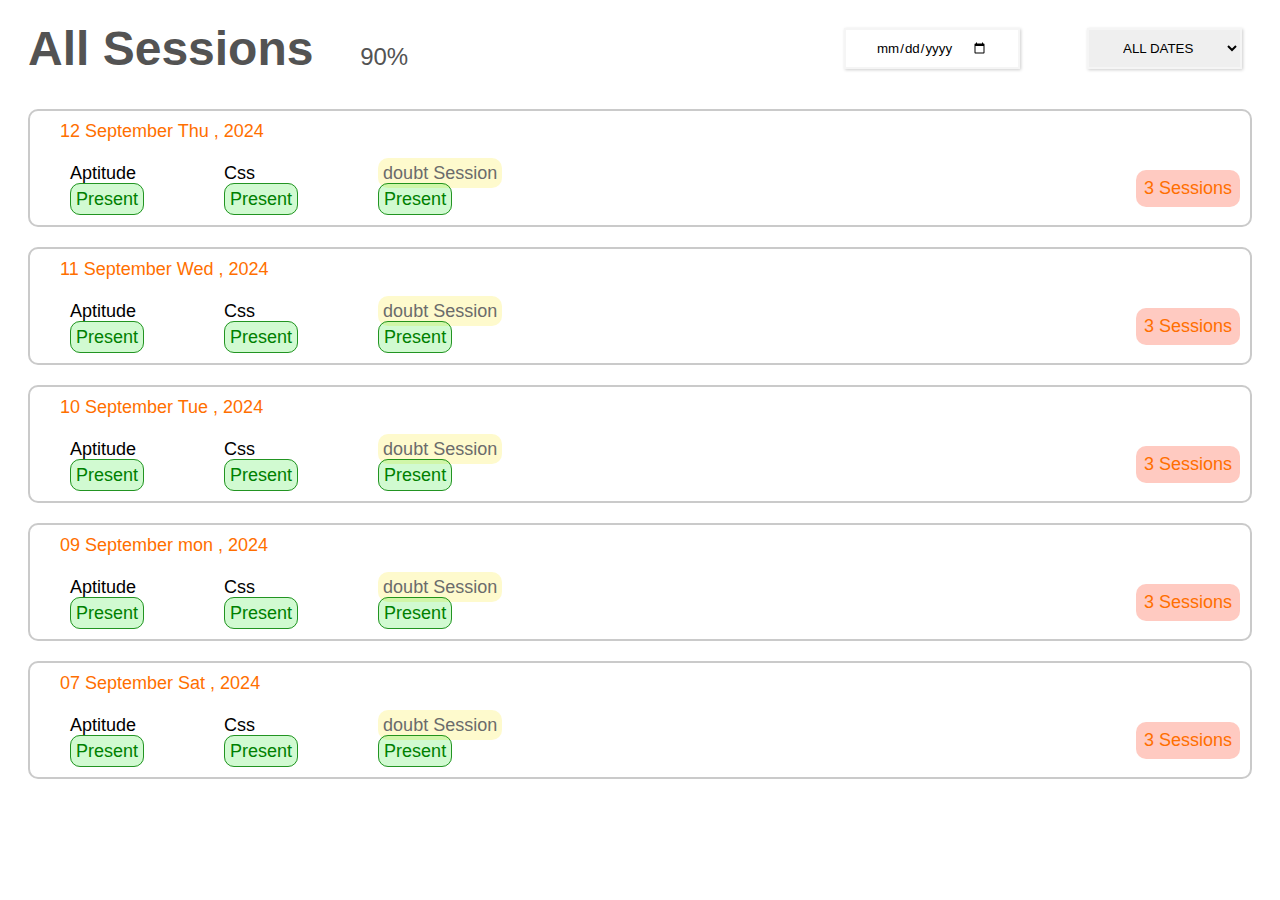
<file: classes.html>
<!DOCTYPE html>
<html lang="en">
<head>
    <meta charset="UTF-8">
    <meta name="viewport" content="width=device-width, initial-scale=1.0">
    <title>Document</title>
    <link rel="stylesheet" href="./classstyles.css">
</head>
<body>
    <div class="main">
        <div class="submain1">
            <div class="leftside">
                <h1>All Sessions</h1>
                <span>90%</span>
            </div>
            <div class="rightside">
                <input type="date">
                <select name="" id="">
                    <option value="">ALL DATES</option>
                    <option value="">MODULES</option>
                </select>
            </div>

        </div>
        <div class="submain2">
            <div class="cards">
                <div class="card1">
                    <p class="day">12 September Thu , 2024</p>
                    <div class="sessions">
                        <div class="subjects">
                            <p>Aptitude <br> <span class="present">Present</span></p>
                            <p>Css <br> <span class="present">Present</span></p>
                            <p ><span class="doubt">doubt Session</span> <br> <span class="present">Present</span></p>
                        </div>
                        <p class="session3">3 Sessions</p>
                    </div>
                </div>
                <div class="card1">
                    <p class="day">11 September Wed , 2024</p>
                    <div class="sessions">
                        <div class="subjects">
                            <p>Aptitude <br> <span class="present">Present</span></p>
                            <p>Css <br> <span class="present">Present</span></p>
                            <p ><span class="doubt">doubt Session</span> <br> <span class="present">Present</span></p>
                        </div>
                        <p class="session3">3 Sessions</p>
                    </div>
                </div>
                <div class="card1">
                    <p class="day">10 September Tue , 2024</p>
                    <div class="sessions">
                        <div class="subjects">
                            <p>Aptitude <br> <span class="present">Present</span></p>
                            <p>Css <br> <span class="present">Present</span></p>
                            <p ><span class="doubt">doubt Session</span> <br> <span class="present">Present</span></p>
                        </div>
                        <p class="session3">3 Sessions</p>
                    </div>
                </div>
                <div class="card1">
                    <p class="day">09 September mon , 2024</p>
                    <div class="sessions">
                        <div class="subjects">
                            <p>Aptitude <br> <span class="present">Present</span></p>
                            <p>Css <br> <span class="present">Present</span></p>
                            <p ><span class="doubt">doubt Session</span> <br> <span class="present">Present</span></p>
                        </div>
                        <p class="session3">3 Sessions</p>
                    </div>
                </div>
                <div class="card1">
                    <p class="day">07 September Sat , 2024</p>
                    <div class="sessions">
                        <div class="subjects">
                            <p>Aptitude <br> <span class="present">Present</span></p>
                            <p>Css <br> <span class="present">Present</span></p>
                            <p ><span class="doubt">doubt Session</span> <br> <span class="present">Present</span></p>
                        </div>
                        <p class="session3">3 Sessions</p>
                    </div>
                </div>
            </div>
        </div>
    </div>
    
</body>
</html>
</file>
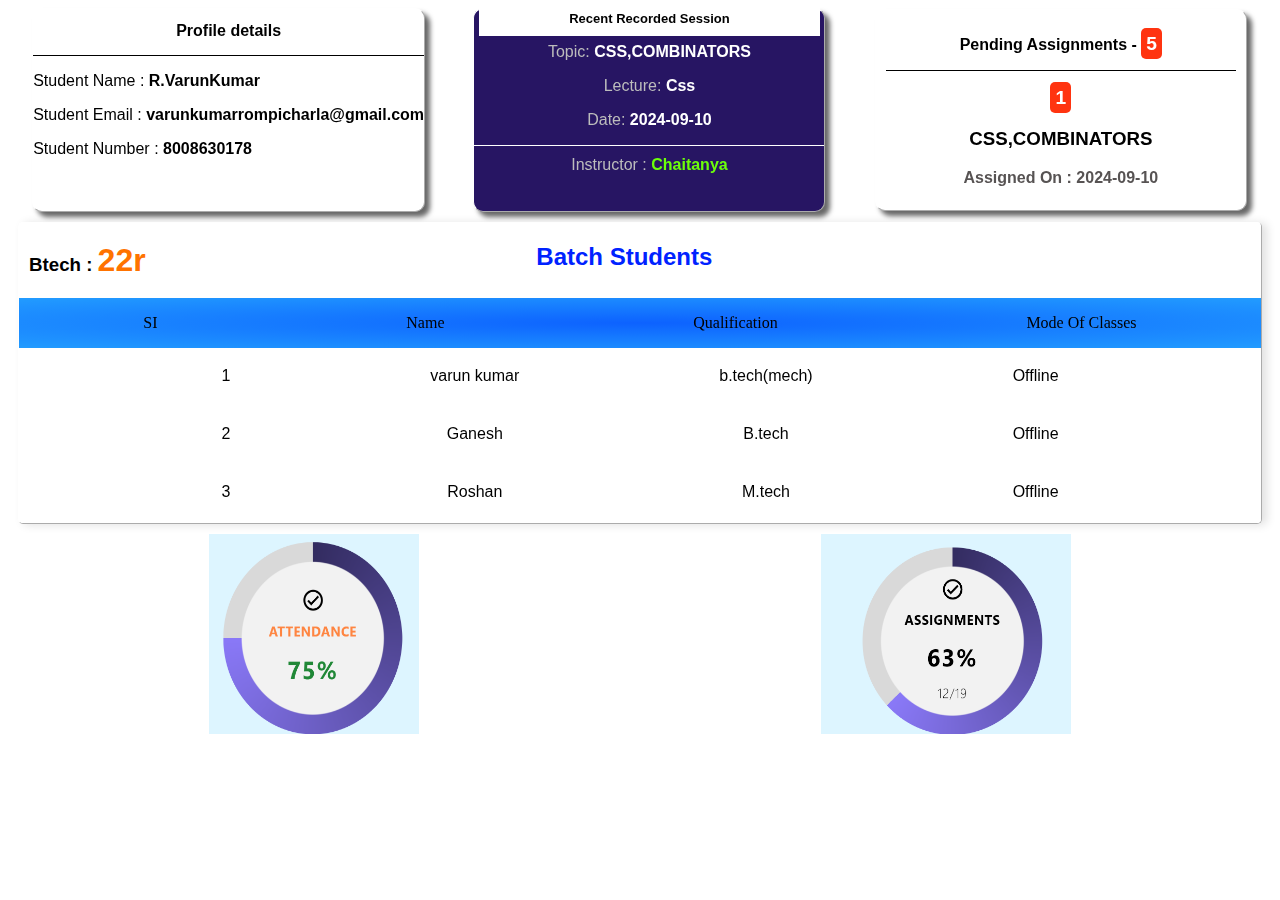
<file: home.html>
<!DOCTYPE html>
<html lang="en">

<head>
    <meta charset="UTF-8">
    <meta name="viewport" content="width=device-width, initial-scale=1.0">
    <title>Document</title>
    <link rel="stylesheet" href="./homestyles.css">
    <link rel="stylesheet" href="https://cdnjs.cloudflare.com/ajax/libs/font-awesome/6.6.0/css/all.min.css"
        integrity="sha512-Kc323vGBEqzTmouAECnVceyQqyqdsSiqLQISBL29aUW4U/M7pSPA/gEUZQqv1cwx4OnYxTxve5UMg5GT6L4JJg=="
        crossorigin="anonymous" referrerpolicy="no-referrer" />
</head>

<body>
    <div class="cards">
        <div class="card1 card">
            <h2><i class="fa-solid fa-address-card"></i> Profile details</h2>
            <p>Student Name : <span>R.VarunKumar</span></p>
            <p>Student Email : <span>varunkumarrompicharla@gmail.com</span></p>
            <p>Student Number : <span>8008630178</span></p>
        </div>
        <div class="card2 card">
            <span class="recent"><i class="fa-solid fa-record-vinyl"></i>Recent Recorded Session</span>
            <p>Topic: <span class="abouttopic">CSS,COMBINATORS</span></p>
            <p>Lecture: <span class="abouttopic">Css</span></p>
            <p>Date: <span class="abouttopic">2024-09-10</span></p>
            <p style="border-top: 1px solid white; padding-top: 10px;">Instructor : <span
                    style="color: rgb(108, 255, 10); text-align: center;">Chaitanya</span></p>


        </div>
        <div class="card3 card">
            <h2><i class="fa-solid fa-clipboard"></i></i> Pending Assignments - <span>5</span></h2>
            <p><i class="fa-solid fa-caret-left"></i> <span>1</span> <i class="fa-solid fa-caret-right"></i></p>
            <h3>CSS,COMBINATORS</h3>
            <p>Assigned On : 2024-09-10</p>
        </div>


    </div>



    <div class="batch">
        <nav class="navbatch">

            <h3>Btech : <span>22r</span></h3>
            <h2>Batch Students</h2>


        </nav>

        <div class="tableheader">
            <p>SI</p>
            <p>Name</p>
            <p>Qualification</p>
            <p>Mode Of Classes</p>

        </div>
        <table cellspacing="0">

            <thead>
            </thead>

            <tbody>

                <tr>
                    <td>1</td>
                    <td>varun kumar</td>
                    <td>b.tech(mech)</td>
                    <td>Offline</td>
                </tr>
                <tr>
                    <td>2</td>
                    <td>Ganesh</td>
                    <td>B.tech</td>
                    <td>Offline</td>
                </tr>
                <tr>
                    <td>3</td>
                    <td>Roshan</td>
                    <td>M.tech</td>
                    <td>Offline</td>
                </tr>
                <tr>
                    <td>4</td>
                    <td>Sai Sathwik</td>
                    <td>B.tech</td>
                    <td>Offline</td>
                </tr>
                <tr>
                    <td>5</td>
                    <td>ganesh</td>
                    <td>b.tech</td>
                    <td>Offline</td>
                </tr>
            </tbody>
        </table>
    </div>
        <div>


            <div class="tracking">
                <img src="./attendence.png" width="210px" height="200px" alt="">
                <img src="./assignments.png" width="250px" height="200px" alt="">

            </div>
        </div>


</body>

</html>
</file>
<file: classstyles.css>
*{
font-family:'Trebuchet MS', 'Lucida Sans Unicode', 'Lucida Grande', 'Lucida Sans', Arial, sans-serif;
}
body{
    background-color: white;
}
.submain1{
    display: flex;
    justify-content: space-between;
    align-items: center;
    position: sticky;
    font-size: x-large;
    top: 0;
    background-color: white;
}
.submain2{
    font-size: large;
}
.leftside *{
    display: inline;
    margin: 20px 20px;
    color: rgb(83, 83, 83);
}
.rightside *{
    padding: 10px 30px;
    border: 2px solid whitesmoke;
    box-shadow: 1px 1px 3px rgba(0, 0, 0, 0.196);
    margin: 20px 30px;
}
.sessions{
    display: flex;
    justify-content: space-between;
    align-items: center;
}
.subjects{
    display: flex;
}
.subjects p{
    margin: 10px 40px;
}
.day{
    color: rgb(255, 111, 0);
    margin: 10px 30px;
}

.card1{
    border: 2px solid rgb(202, 202, 202);
    margin: 20px;
    border-radius: 10px;
}
.session3{
    color: rgb(255, 111, 0);
    background-color: rgba(255, 99, 71, 0.337);
    border-radius: 10px;
    padding: 8px;
    margin-right: 10px;
}
.present{
    color: green;
    background-color: rgba(2, 225, 2, 0.181);
    padding: 5px;
    border-radius: 10px;
    border: 1px solid rgba(0, 128, 0, 0.838);
    line-height: 30px;
}
.doubt{
    color: rgb(107, 107, 107);
    background-color: rgba(251, 238, 93, 0.308);
    padding: 5px;
    border-radius: 10px;
}
.card1:hover{
    background-color: whitesmoke;
}
</file>
<file: homestyles.css>
.cards{
    display: flex;
    justify-content: space-around;
    font-family:'Trebuchet MS', 'Lucida Sans Unicode', 'Lucida Grande', 'Lucida Sans', Arial, sans-serif;
}
.card1{
    background-color: white;
    border-radius: 10px;
    border: 1px outset white;
    box-shadow: 5px 5px 5px rgba(0, 0, 0, 0.597);
}
.card1 h2 {
    text-align: center;
    border-bottom: 1px solid black;
    padding-bottom: 15px;
    font-size: medium;
}
.card2{
    background-color: rgb(39, 21, 99) ;
    width: 350px;
    text-align: center;
    border-radius: 10px;
    border: 1px outset white;
    box-shadow: 5px 5px 5px rgba(0, 0, 0, 0.597);
}
.card2 p{
    color:rgb(188, 188, 188) ;
}
.recent{
    font-size: small;
    background-color: white;
    padding: 10px 90px;
}
.abouttopic{
    color: white;
}



.card3{
    background-color: white;
    width:350px;
    height: 180px;
    padding: 10px;
    margin: 1px;
    border-radius: 10px;
    border: 1px outset white;
    box-shadow: 5px 5px 5px rgba(0, 0, 0, 0.597);
    text-align: center;


}

.card3 h2{
    font-size: medium;
    border-bottom: 1px solid black;
    padding-bottom: 15px;
    color: black;

}
.card3 p{
    color: rgb(87, 83, 83);
    font-weight: bolder;
}
.card3 span{
    font-size: larger;
    color: white;
    background-color: rgb(255, 52, 16);
    padding: 5px;
    border-radius: 5px;
}

.card span{
    font-weight: bolder;
}

.card1:hover{
    width:360px;
    height: 190px;
    background-color: rgba(0, 0, 0, 0.8);
    color: #fff;

}

.card2:hover{

    filter: blur(1px);
}

.batch{
    background-color: white;
    margin: 10px;
    border: 1px outset white;
    border-radius: 5px;
    box-shadow: 5px 1px 10px rgba(0, 0, 0, 0.123);

    height: 300px;
    overflow: scroll;
}
.navbatch{
    display: flex;
    justify-content: space-between;
    padding: 0 10px;
    position: sticky;
    top: 0px;
    background-color: white;
}
.navbatch h2{
    flex: 2;
    padding-left: 150px;
    font-family: 'Franklin Gothic Medium', 'Arial Narrow', Arial, sans-serif;
    color: rgb(0, 34, 255);

}
.navbatch h3{
    flex: 1;
    font-family:'Trebuchet MS', 'Lucida Sans Unicode', 'Lucida Grande', 'Lucida Sans', Arial, sans-serif;
}
.navbatch span{
    color: rgb(255, 115, 0);
    font-size: xx-large;
}


table{
    margin: 0 auto;
    font-family:'Segoe UI', Tahoma, Geneva, Verdana, sans-serif;
    text-align: center;
    overflow: scroll;
}
table td{
    padding: 20px 100px;

}
.tableheader{
    display: flex;
    justify-content: space-around;
    flex-wrap: wrap;
    background-image: radial-gradient(rgb(13, 98, 255),rgb(34, 156, 255));
    position: sticky;
    top: 75px;
}
.tableheader *{
    padding:0px 100px;
}

.tracking{

    display: flex;
    justify-content: space-around;
}
</file>
